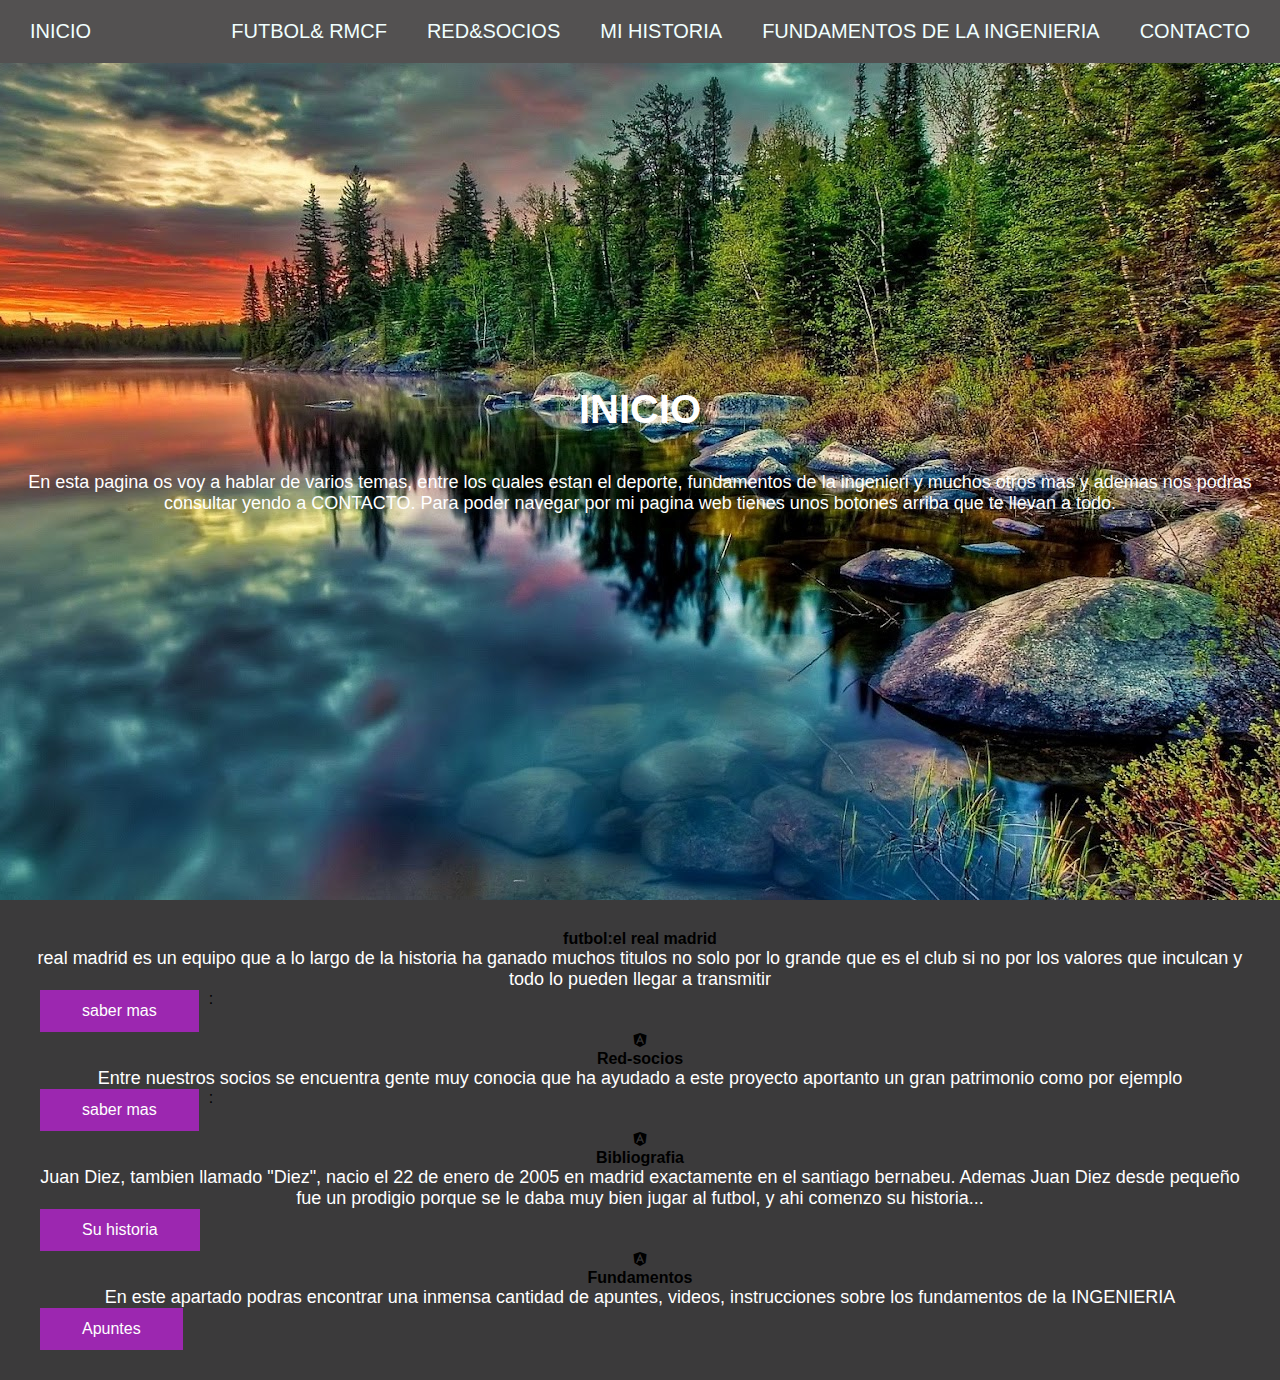
<file: Index.html>
<!DOCTYPE html>
<html xmlns="es">
<head>
    <meta charset="Utf-8">
    <meta name="viewport" content="text/html" />
    <title>La Historia del futbol Juan_Diez</title>
    <link rel="stylesheet" href="https://cdnjs.cloudflare.com/ajax/libs/font-awesome/5.15.1/css/all.min.css">
    <link rel="stylesheet" href="../css/estilo.css">
</head>

<body>
        <div class="head">
         <div class=Logo>
            <a href="../Index.html">Inicio</a>
                     
         </div>

         <nav class="navbar">
                     <a href="paginas/futbol_RMCF.html">Futbol&amp; RMCF</a>
                     <a href="paginas/Red_socios.html">red&amp;socios</a>
                     <a href="paginas/mi_historia.html">mi historia</a>
                     <a href="paginas/fundamentos.html">Fundamentos de la ingenieria</a>  
                     <a href="paginas/contacto.html">Contacto</a>   
         </nav>
        </div>


         <header class="content header">
           <h2 class="title">Inicio</h2>
           <p>
            En esta pagina os voy a hablar de varios temas, entre los cuales estan el deporte,
             fundamentos de la ingenieri y muchos otros mas y ademas nos podras consultar yendo a CONTACTO.
             Para poder navegar por mi pagina web tienes unos botones arriba que te llevan a todo.
           </p>

         </header>

     <section class="contend sau">
                <h3>futbol:el real madrid</h3>
                <p>
                 real madrid es un equipo que a lo largo de la historia ha ganado muchos titulos
                no solo por lo grande que es el club si no por los valores que inculcan y todo lo
                pueden llegar a transmitir
                </p>
                <div class="btn-home">
                <a href="paginas/futbol_RMCF.html" class="btn">saber mas</a>:</p>
                </div>
                
                <div class="box-contairneir">
                    
                    <div class="box">
                        <i class="fab fa-angular"></i>
                            <h3>Red-socios</h3>
                            <p>
                            Entre nuestros socios se encuentra gente muy conocia que ha ayudado
                             a este proyecto aportanto un gran patrimonio como por ejemplo
                            </p>
                            <div class="btn-home">
                            <a href="paginas/Red_socios.html" class="btn">saber mas</a>:</p>
                            </div>
                    </div>

                    <div class="box">
                        <i class="fab fa-angular "></i>
                            <h3>Bibliografia</h3>
                            <p>Juan Diez, tambien llamado "Diez", nacio el 22 de enero de 2005 en madrid
                                exactamente en el santiago bernabeu.
                                Ademas Juan Diez desde pequeño fue un prodigio porque se le daba muy bien 
                                jugar al futbol, y ahi comenzo su historia...
                            </p>
                                <div class="btn-home">
                                <a href="paginas/mi_historia.html" class="btn">Su historia</a>
                                </div>
                    </div>

                    <div class="box">
                        <i class="fab fa-angular"></i>
                            <h3>Fundamentos</h3>
                            <p>En este apartado podras encontrar una inmensa cantidad de apuntes, videos,
                                instrucciones sobre los fundamentos de la INGENIERIA
                            </p>
                            <div class="btn-home">
                            <a href="paginas/fundamentos.html" class="btn">Apuntes</a>
                        </div>
                    </div>
                </div>
</body>
</html>
</file>
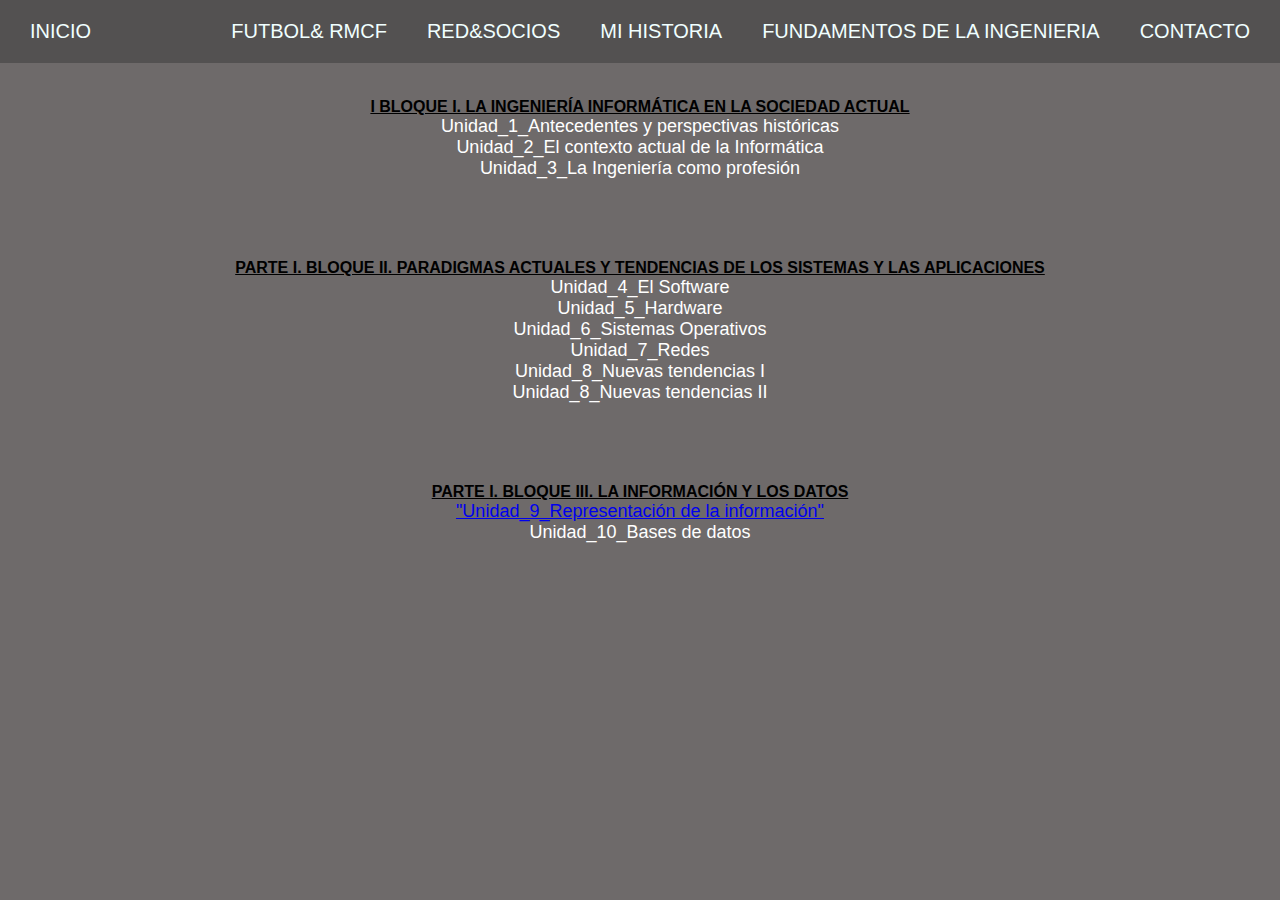
<file: paginas/fundamentos.html>
<html xmlns="es">
<head>
    <meta charset="Utf-8">
    <meta name="viewport" content="text/html" />
    <title>La Historia del futbol Juan_Diez</title>
    <link rel="stylesheet" href="../css/estilo.css">
</head>

<body>
        <div class="head">
         <div class=Logo>
            <a href="/Index.html">Inicio</a>
                     
         </div>

         <nav class="navbar">
                     <a href="futbol_RMCF.html">Futbol&amp; RMCF</a>
                     <a href="Red_socios.html">red&amp;socios</a>
                     <a href="mi_historia.html">mi historia</a>
                     <a href="fundamentos.html">Fundamentos de la ingenieria</a> 
                     <a href="contacto.html">Contacto</a>    
         </nav>
        </div>

        <h1>Aqui puedes encontrar todo el temario del primer trimestre de Fundametos para la igenieria</h1>

    <div class="Temas1">

        <div>
            <h1> <u> I BLOQUE I. LA INGENIERÍA INFORMÁTICA EN LA SOCIEDAD ACTUAL</u></h1>
            <p>Unidad_1_Antecedentes y perspectivas históricas</p>
            <p>Unidad_2_El contexto actual de la Informática</p>
            <p>Unidad_3_La Ingeniería como profesión</p>
        </div>

        <div class="Temas1">
            <h1> <u>PARTE I. BLOQUE II. PARADIGMAS ACTUALES Y TENDENCIAS DE LOS SISTEMAS Y LAS APLICACIONES</u> </h1>
            <p>Unidad_4_El Software</p>
            <p>Unidad_5_Hardware</p>
            <p>Unidad_6_Sistemas Operativos</a></p>
            <p>Unidad_7_Redes</p>
            <p>Unidad_8_Nuevas tendencias I</p>
            <p>Unidad_8_Nuevas tendencias II</p>
        </div>

        <div>
            
            <h1> <u>PARTE I. BLOQUE III. LA INFORMACIÓN Y LOS DATOS</u></h1>
            <p><a href="https://universidadfv-my.sharepoint.com/:w:/g/personal/9305445_alumnos_ufv_es/EcXV54uTLa1DgNDPepZlCWABoClj_9NHe4QAllTgoAA34g?e=zsOiTw">"Unidad_9_Representación de la información"</a> </p>
            <p>Unidad_10_Bases de datos</p>
        </div>
            
    </section>

	
</body>
</html>
</file>
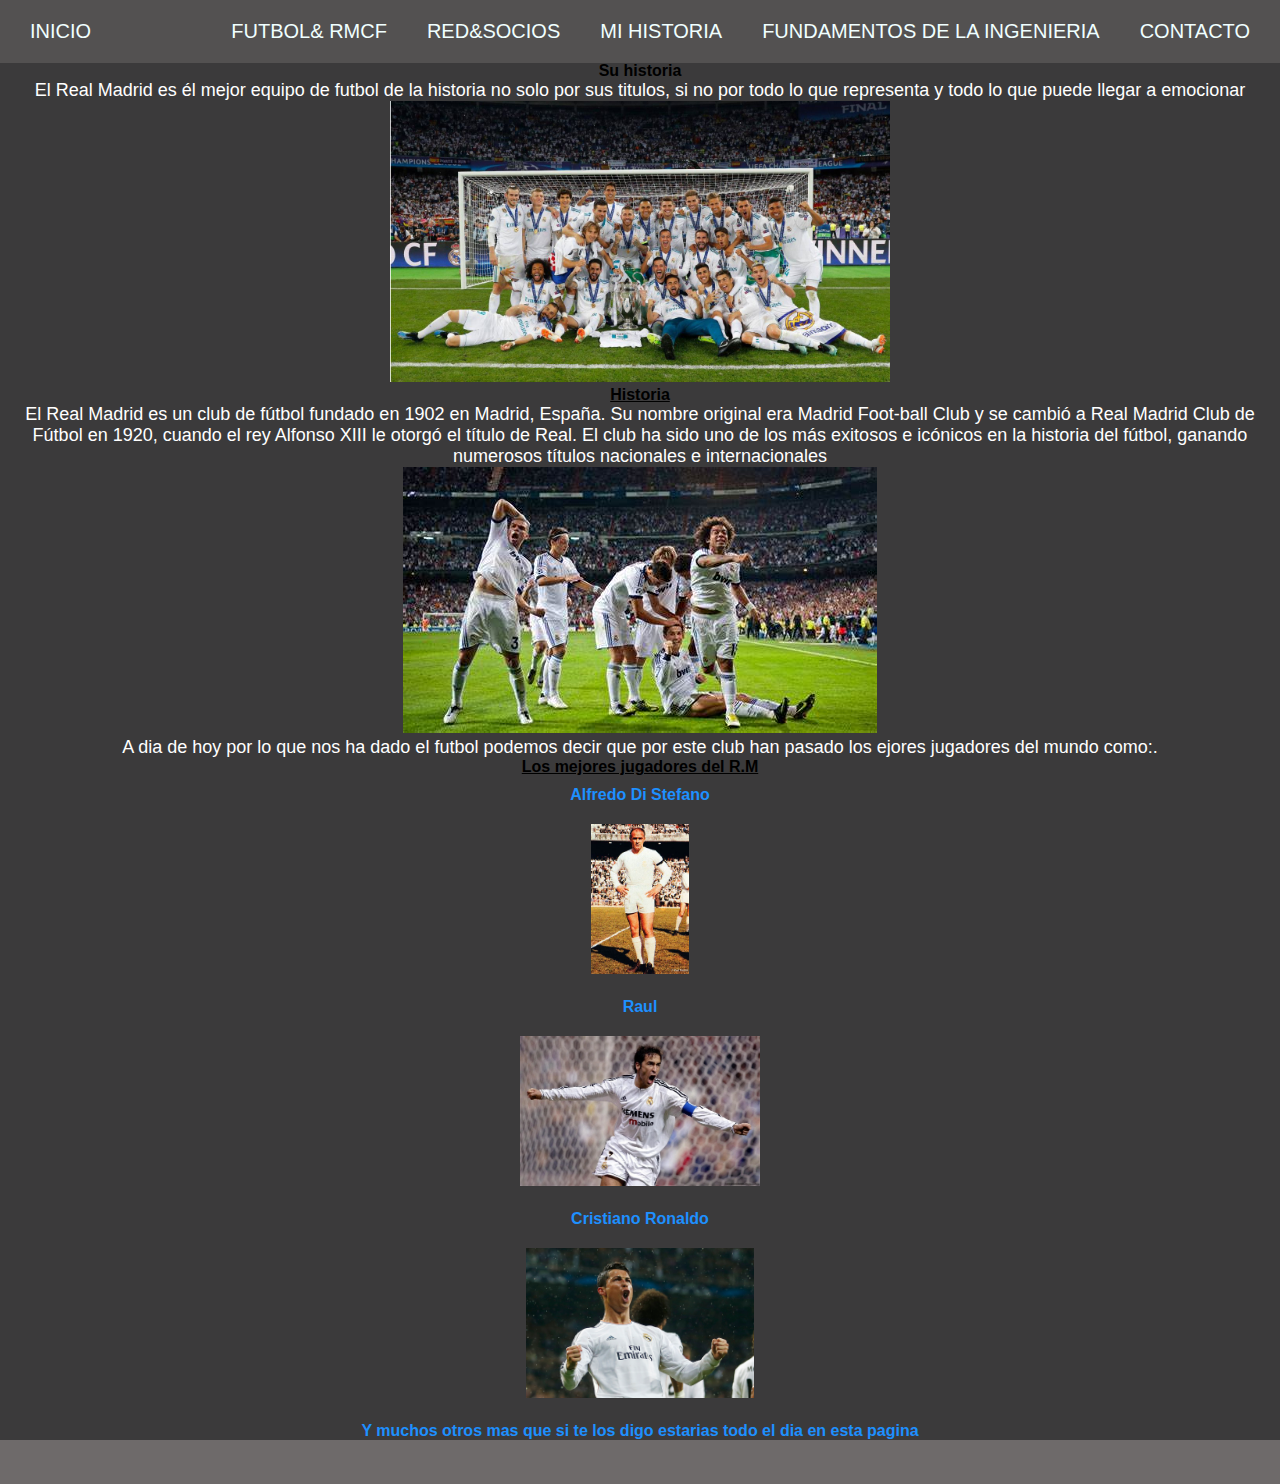
<file: paginas/futbol_RMCF.html>
<!DOCTYPE html>
<html xmlns="es">
<head>
    <meta charset="Utf-8">
    <meta name="viewport" content="text/html" />
    <title>La Historia del futbol Juan_Diez</title>
    <link rel="stylesheet" href="../css/estilo.css">
</head>

<body>
        <div class="head">
         <div class=Logo>
            <a href="/Index.html">Inicio</a>
                     
         </div>

         <nav class="navbar">
                     <a href="futbol_RMCF.html">Futbol&amp; RMCF</a>
                     <a href="Red_socios.html">red&amp;socios</a>
                     <a href="mi_historia.html">mi historia</a>
                     <a href="fundamentos.html">Fundamentos de la ingenieria</a>  
                     <a href="contacto.html">Contacto</a>   
         </nav>
        </div>
</body>
    <h1>El Real Madrid</h1>
    </header>
    <section1>
       <article>
        <h2>Su historia</h2>

        <p>El Real Madrid es él mejor equipo de futbol de la historia 
        no solo por sus titulos, si no por todo lo que representa y 
        todo lo que puede llegar a emocionar
        </p>

        <img src="../fotos/RM1.jpg" width="500">
       
        <h2><u>Historia</u></h2>

        <p>El Real Madrid es un club de fútbol fundado en 1902 en Madrid, España.
         Su nombre original era Madrid Foot-ball Club y se cambió a Real Madrid Club de Fútbol en 1920, cuando el rey Alfonso XIII le otorgó el título de Real.
         El club ha sido uno de los más exitosos e icónicos en la historia del fútbol, ganando numerosos títulos nacionales e internacionales</p>
       
         <img src="../fotos/RM.jpg">

        <p>A dia de hoy por lo que nos ha dado el futbol podemos decir que por este club 
        han pasado los ejores jugadores del mundo como:.</p>
        <h3><u>Los mejores jugadores del R.M</u></h3>
        <ol id="lista">
            <li class="jugadores">Alfredo Di Stefano</li>
            <img src="../fotos/Alfredo Di Stefano.jpg" height="150" class="jugadores">
            <li class="jugadores">Raul</li>
            <img src="../fotos/Raúl González.jpg" height="150" class="jugadores">
            <li class="jugadores">Cristiano Ronaldo</li>
            <img src="../fotos/CRISTIANO.jpg" height="150" class="jugadores">
            <li class="jugadores">Y muchos otros mas que si te los digo estarias todo el dia en esta pagina</li>
    <section>
    <article>


</html>
</file>
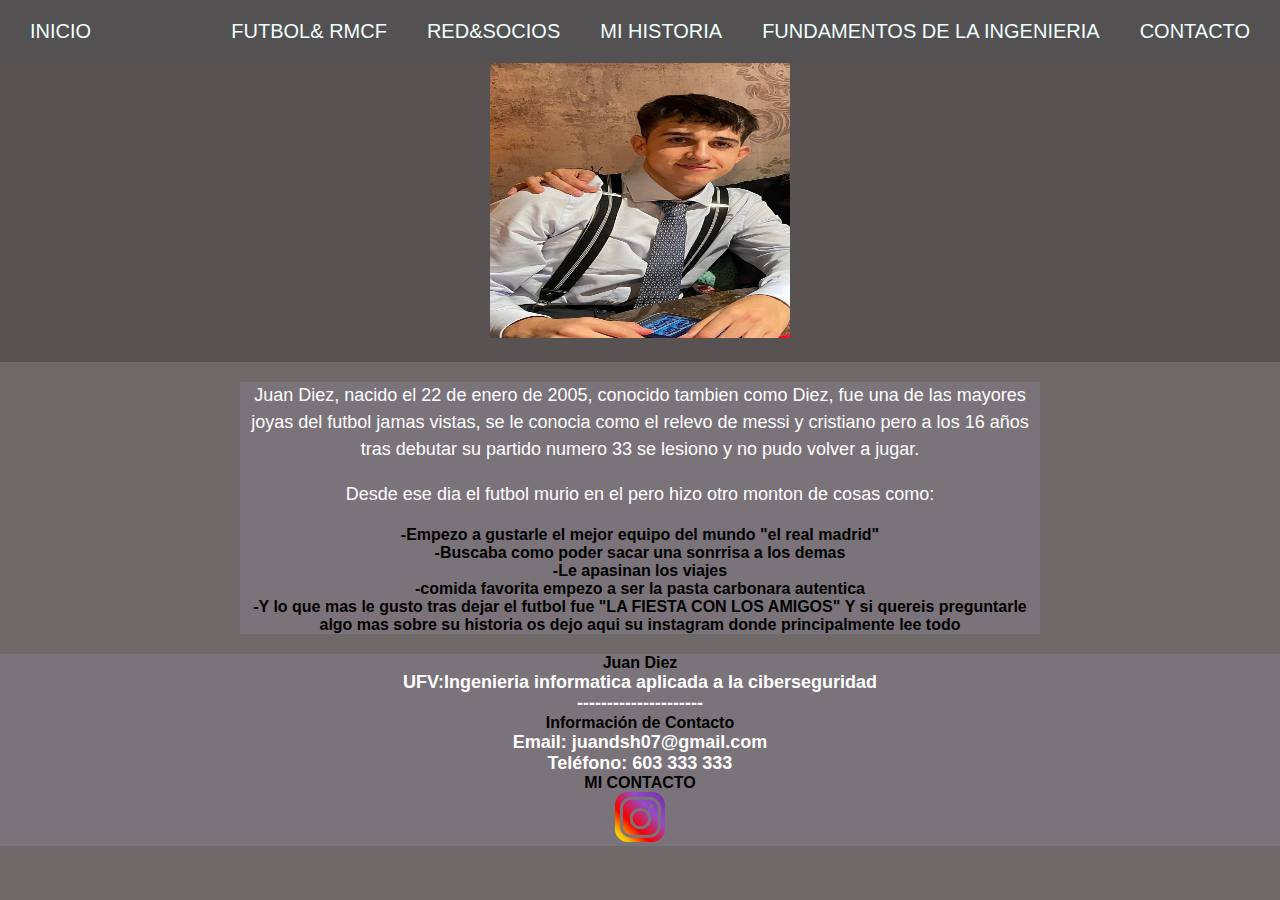
<file: paginas/mi_historia.html>
<!DOCTYPE html>
<html xmlns="es">
<head>
    <meta charset="Utf-8">
    <meta name="viewport" content="text/html" />
    <title>La Historia del futbol Juan_Diez</title>
    <link rel="stylesheet" href="../css/estilo.css">
</head>

<body>
        <div class="head">
         <div class=Logo>
            <a href="/Index.html">Inicio</a>
                     
         </div>

         <nav class="navbar">
            <a href="futbol_RMCF.html">Futbol&amp; RMCF</a>
            <a href="Red_socios.html">red&amp;socios</a>
            <a href="mi_historia.html">mi historia</a>
            <a href="fundamentos.html">Fundamentos de la ingenieria</a>  
            <a href="contacto.html">Contacto</a>   
         </nav>
        </div>
<body>
    
</body>
<header id="header2">
            
    <h2>Juan Diez Serrano</h2>
    <img src="../fotos/Yojuam.jpg" height="300" width="300">
</header>

<div  class="Mh">
    <p>Juan Diez, nacido el 22 de enero de 2005, conocido tambien como Diez,
     fue una de las mayores joyas del futbol jamas vistas, se le conocia como
     el relevo de messi y cristiano pero a los 16 años tras debutar su partido
    numero 33 se lesiono y no pudo volver a jugar.  </p>
    <br>
    <p>Desde ese dia el futbol murio en el pero hizo otro monton de cosas como:</p>
    <br>
    
        <b>-Empezo a gustarle el mejor equipo del mundo "el real madrid"</b>
        <b><br>-Buscaba como poder sacar una sonrrisa a los demas  </b>
        <b><br>-Le apasinan los viajes</li>
        <b><br> -comida favorita empezo a ser la pasta carbonara autentica </b>
        <b><br>-Y lo que mas le gusto tras dejar el futbol fue "LA FIESTA CON LOS AMIGOS"</b>
        <b> Y si quereis preguntarle algo mas sobre su historia os dejo aqui su instagram </b>
            donde principalmente lee todo</p>
    </div>

    <div class="yo">
        <h1>Juan Diez</h1>
        <p>UFV:Ingenieria informatica aplicada a la ciberseguridad</p>
        <p>---------------------</p>

    <div class="info">
        <h2>Información de Contacto</h2>
        <p>Email: juandsh07@gmail.com</p>
        <p>Teléfono: 603 333 333</p>
    </div>

    <h2 id="redes-sociales"> MI CONTACTO </h2>
    <a href="https://instagram.com/juuan_diez?igshid=OGQ5ZDc2ODk2ZA%3D%3D&utm_source=qr/" target="_blank">
        <img src="../fotos/instagram.png" alt="instagram" width="50" height="50">
    </a>
</html>
</file>
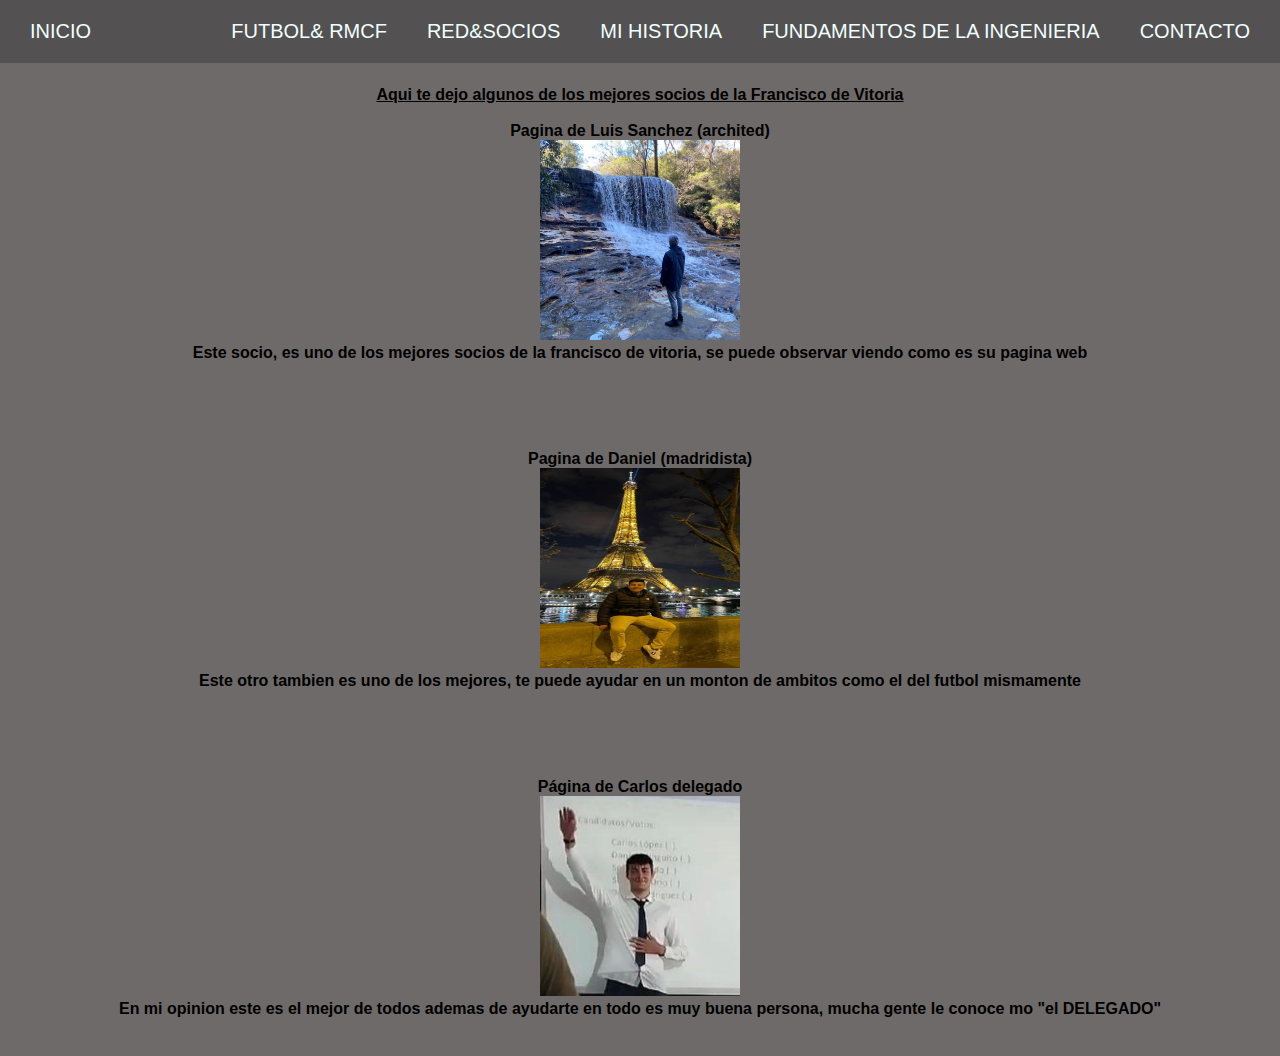
<file: paginas/Red_socios.html>
<!DOCTYPE html>
<html xmlns="es">
<head>
    <meta charset="Utf-8">
    <meta name="viewport" content="text/html" />
    <title>La Historia del futbol Juan_Diez</title>
    <link rel="stylesheet" href="../css/estilo.css">
</head>

<body>
        <div class="head">
         <div class=Logo>
            <a href="/Index.html">Inicio</a>
                     
         </div>

         <nav class="navbar">
          <a href="futbol_RMCF.html">Futbol&amp; RMCF</a>
          <a href="Red_socios.html">red&amp;socios</a>
          <a href="mi_historia.html">mi historia</a>
          <a href="fundamentos.html">Fundamentos de la ingenieria</a>  
          <a href="contacto.html">Contacto</a>   
         </nav>
        </div>
<body2>
    <h3>Aqui te dejo algunos de los mejores socios de la Francisco de Vitoria</h3>
    <br>
    <div class="box1">

        <div class="Red">
        <h1><u>Aqui te dejo algunos de los mejores socios de la Francisco de Vitoria</u></h1>
        <br>
          <h3>Pagina de Luis Sanchez (archited)</h3>
          <a  href="https://luissanchezagulla.github.io/luisetecraft/" id="link1" target="_blank"><img src="../fotos/luis.jpg" alt="luis" class="img"  width="200" height="200"> </a>
         <h5> Este socio, es uno de los mejores socios de la francisco de vitoria, se puede observar viendo como es su pagina web</h5>
            
        </div>
        <br>
        <div class="Red">
          <h2>Pagina de Daniel (madridista)</h2>
          <a  class="img"  href="https://leinad-sama.github.io/Leinad/" id="link1" target="_blank"><img src="../fotos/dalia.jpg" alt="dalia" class="img" width="200" height="200"> </a>
            <h5> Este otro tambien es uno de los mejores, te puede ayudar en un monton de ambitos como el del futbol mismamente</h5>
        </div>
        <br>
        <div class="Red">
          <h2>Página de Carlos delegado</h2>
          <a class="img"  href="https://carlossslpz.github.io/pagina-web/" id="link1" target="_blank"><img src="../fotos/carlos.jpg" alt="Carlos" class="img" width="200" height="200"> </a>
          <h5>En mi opinion este es el mejor de todos ademas de ayudarte en todo es muy buena persona, mucha gente le conoce mo "el DELEGADO"</h5>
            
        </div>
        <br>
    </box1> 
        
</body>
</html>
</file>
<file: css/estilo.css>
/* Estilo de inicio */

* {
    margin: 0;
    padding: 0;
    border: 0;
    font-size: 100%;
    vertical-align: baseline;
}
body{
    text-align: center;
    font-family: sans-serif;
}

.head {
    display: flex;
    align-items: center;
    justify-content: space-between;
    height: 63px;
    background: #535151;
    position: fixed;
    width: 100%;
    z-index: 100;
}
.navbar {
    display: flex;
    margin-right: 10px;
}

.Logo {
    margin-left: 30px;
}

.Logo a {
    text-decoration: none;
    color: azure;
    text-transform: uppercase;
    font-size: 20px;
}

.navbar a {
    display: block;
    padding: 20px 20px;
    color: azure;
    text-decoration: none;
    text-transform: uppercase;
    font-size: 20px;
}

.navbar a:hover {
    background: #3b3a3b;
}
 
.header {
    display: flex;
    justify-content: center;
    align-items: center;
}

.header {
    height: 100vh !important;
    background: url('../fotos/header1.jpg') no-repeat center;
}

.title {
    margin-bottom: 40px;
    font-size: 40px;
    font-weight: 600;
    text-transform: uppercase;
    color: #fff;
}

p {
    margin-bottom: 40px;
    font-size: 18px;
    color: #fff;
}

.btn {
    display: inline-block;
    margin-top: 15px;
    padding: 10px 40px;
    border: 2px solid #9c27b0;
    color: #fff;
    text-decoration: none;
    background: #9c27b0;

}
.btn:hover{
    background: none;
}
.btn-home {
    display: flex;
}
.btn-home a{
    margin: 0 10px;
}

.content{
    height: 50vh;
    display: flex;
    flex-direction: column;
    justify-content: center;
    align-items: center;
}

.sau {
    padding: 30px;
    background: #3b3a3b;
}

/* Estilo del contacto */

.form1 {
    background-color: #beb4b4;
    padding: 100px;
    border-radius: 0px;
    box-shadow: 0 0 10px rgba(0, 0, 0, 0.1);
}

.label1 {
    display: block;
    margin-bottom: 50px;
    margin-top: 100px;
}

input {
    width: 100%;
    padding: 8px;
    margin-bottom: 46px;
    box-sizing: border-box;
    border: 6px solid #ccc;
    border-radius: 90px;
}

textarea {
    width: 100%;
    padding: 16px;
    margin-bottom: 30px;
    box-sizing: border-box;
    border: 1px solid #ccc;
    border-radius: 4px;
}

button {
    background-color: #4caf50;
    color: #fff;
    padding: 10px 15px;
    border: none;
    border-radius: 4px;
    cursor: pointer;
}

button:hover {
    background-color: #45a049;
}
/* Estilo de mi historia */
body, h1, h2, p, ul {
    margin: 0;
    padding: 0;
}
body {
    font-family: Arial, sans-serif;
}

#header2 {
    background-color: #585252;
    text-align: center;
    padding: 20px;
}

#header2 h2 {
    color: #4d4c4c;
}

.Mh {
    max-width: 800px;
    margin: 20px auto;
    background-color: #7a747a;
}

.Mh p {
    line-height: 1.5;
}

/* Estilos para la lista */
.Mh li {
    list-style-type: disc;
    margin-left: 20px;
}

.Mh img {
    display: block;
    margin: 0 auto;
}
.yo{
    background-color: #7a747a;
}

/* Estilo de socios*/

.Red {
    display: block;
    margin: 50px;
    margin-block-end: 20px;
   
}
/* Estilo de futbol RM*/

article {
    background-color: #3b3a3b;
    margin-top: 44px;
}
.jugadores {
    text-align: center;
    margin: 10px 0;
}

.jugadores {
    font-weight: bold;
    color: #1E90FF; /* Azul intenso */
}

/* Estilo fundamentos*/

body {
    background-color: #6e6a6a;
}
.Temas1 {
    margin-top: 80px;
    margin-bottom: 80px;
    margin-inline-end: 0px;
    
}
</file>
